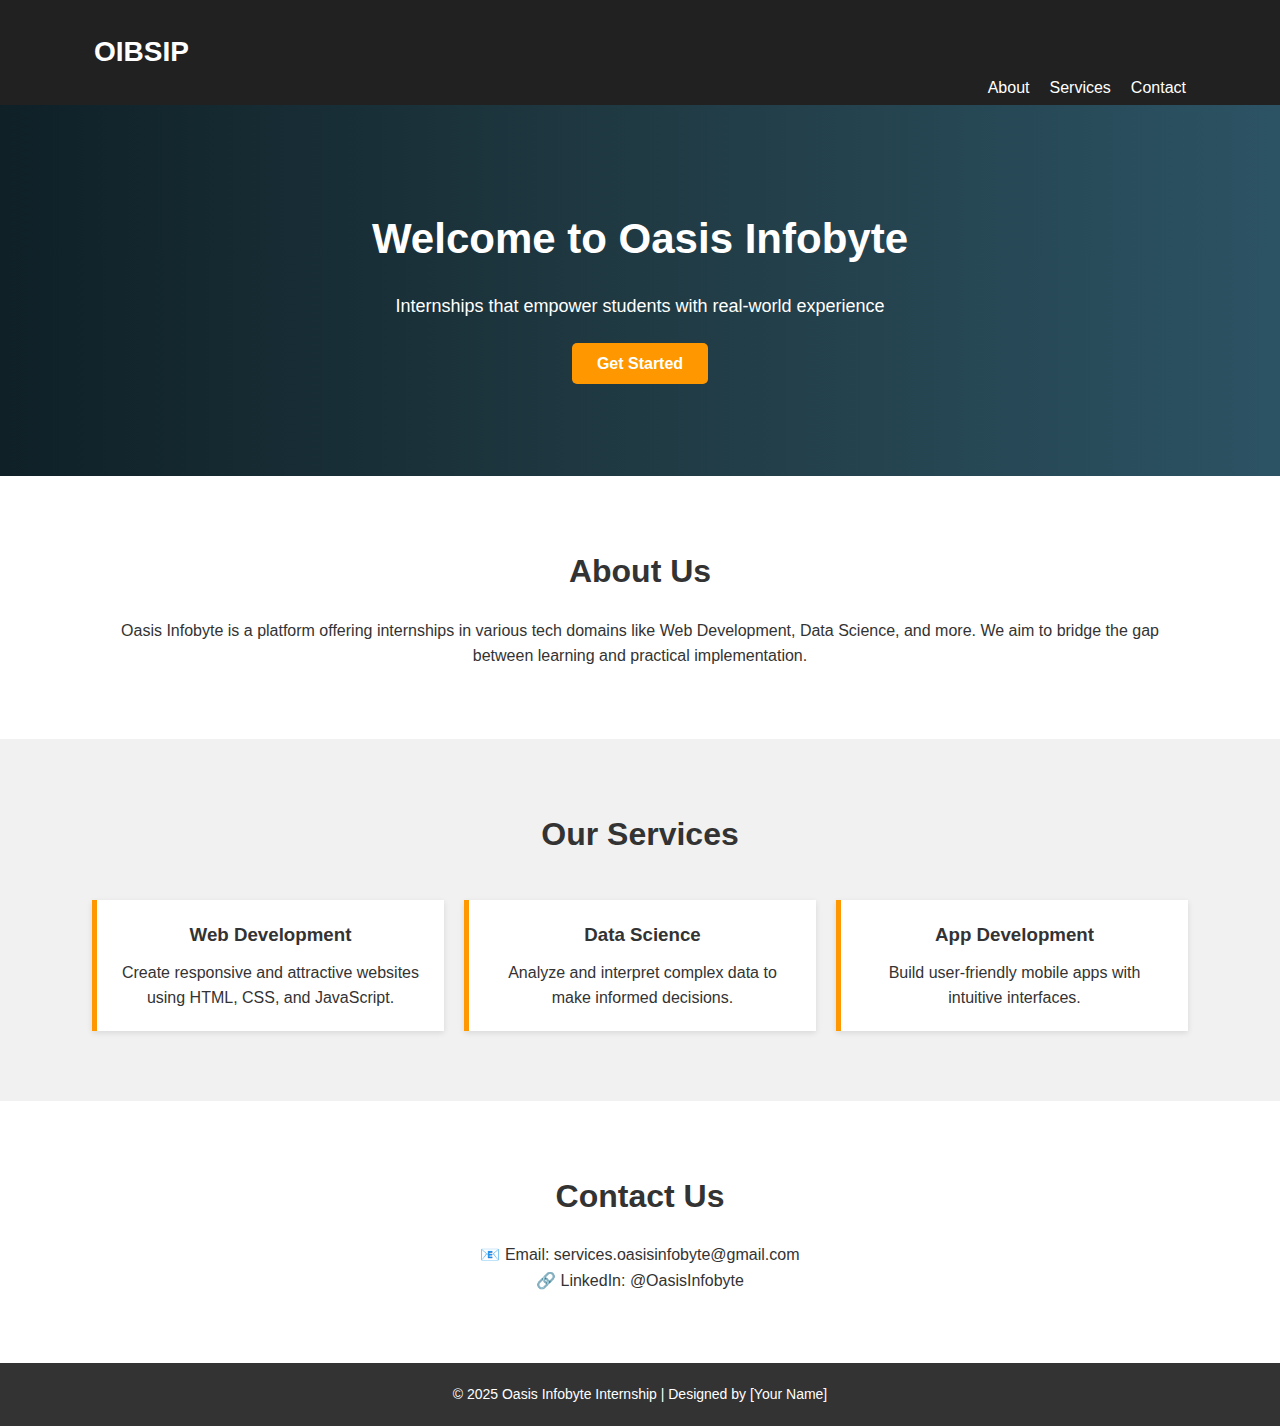
<file: index.html>
<!DOCTYPE html>
<html lang="en">
<head>
  <meta charset="UTF-8" />
  <meta name="viewport" content="width=device-width, initial-scale=1.0"/>
  <title>OIBSIP - Landing Page</title>
  <link rel="stylesheet" href="style.css" />
</head>
<body>

  <!-- Header Section -->
  <header>
    <div class="container">
      <h1 class="logo">OIBSIP</h1>
      <nav>
        <ul>
          <li><a href="#about">About</a></li>
          <li><a href="#services">Services</a></li>
          <li><a href="#contact">Contact</a></li>
        </ul>
      </nav>
    </div>
  </header>

  <!-- Hero Section -->
  <section class="hero">
    <div class="hero-text">
      <h2>Welcome to Oasis Infobyte</h2>
      <p>Internships that empower students with real-world experience</p>
      <a href="#services" class="btn">Get Started</a>
    </div>
  </section>

  <!-- About Section -->
  <section id="about" class="about">
    <div class="container">
      <h2>About Us</h2>
      <p>Oasis Infobyte is a platform offering internships in various tech domains like Web Development, Data Science, and more. We aim to bridge the gap between learning and practical implementation.</p>
    </div>
  </section>

  <!-- Services Section -->
  <section id="services" class="services">
    <div class="container">
      <h2>Our Services</h2>
      <div class="service-cards">
        <div class="card">
          <h3>Web Development</h3>
          <p>Create responsive and attractive websites using HTML, CSS, and JavaScript.</p>
        </div>
        <div class="card">
          <h3>Data Science</h3>
          <p>Analyze and interpret complex data to make informed decisions.</p>
        </div>
        <div class="card">
          <h3>App Development</h3>
          <p>Build user-friendly mobile apps with intuitive interfaces.</p>
        </div>
      </div>
    </div>
  </section>

  <!-- Contact Section -->
  <section id="contact" class="contact">
    <div class="container">
      <h2>Contact Us</h2>
      <p>📧 Email: services.oasisinfobyte@gmail.com</p>
      <p>🔗 LinkedIn: @OasisInfobyte</p>
    </div>
  </section>

  <!-- Footer -->
  <footer>
    <p>&copy; 2025 Oasis Infobyte Internship | Designed by [Your Name]</p>
  </footer>

</body>
</html>
</file>
<file: style.css>
/* General Reset */
* {
  margin: 0;
  padding: 0;
  box-sizing: border-box;
}

html {
  scroll-behavior: smooth;
}

body, html {
  font-family: 'Segoe UI', sans-serif;
  background-color: #f7f7f7;
  color: #333;
  line-height: 1.6;
}

.container {
  width: 90%;
  max-width: 1200px;
  margin: auto;
  padding: 10px;
}

/* Header */
header {
  background-color: #212121;
  color: #fff;
  padding: 20px 0;
  position: sticky;
  top: 0;
  z-index: 1000;
}

.logo {
  font-size: 28px;
  font-weight: bold;
  margin-left: 20px;
}

nav {
  float: right;
  margin-right: 20px;
}

nav ul {
  list-style: none;
  display: flex;
  gap: 20px;
}

nav ul li a {
  text-decoration: none;
  color: #fff;
  font-weight: 500;
  transition: color 0.3s ease;
}

nav ul li a:hover {
  color: #ff9800;
}

/* Hero Section */
.hero {
  background: linear-gradient(to right, #0f2027, #203a43, #2c5364);
  color: #ffffff;
  padding: 100px 20px;
  text-align: center;
}

.hero h2 {
  font-size: 42px;
  margin-bottom: 20px;
}

.hero p {
  font-size: 18px;
  margin-bottom: 30px;
}

.btn {
  background-color: #ff9800;
  color: white;
  padding: 12px 25px;
  border: none;
  border-radius: 5px;
  text-decoration: none;
  font-weight: bold;
  transition: all 0.3s ease;
}

.btn:hover {
  background-color: #e68900;
  transform: scale(1.05);
}

/* About Section */
.about {
  padding: 60px 20px;
  background-color: #ffffff;
  text-align: center;
}

.about h2 {
  font-size: 32px;
  margin-bottom: 20px;
}

/* Services Section */
.services {
  padding: 60px 20px;
  background-color: #f1f1f1;
  text-align: center;
}

.services h2 {
  font-size: 32px;
  margin-bottom: 40px;
}

.service-cards {
  display: flex;
  justify-content: space-between;
  flex-wrap: wrap;
  gap: 20px;
}

.card {
  background-color: white;
  padding: 20px;
  border-left: 5px solid #ff9800;
  flex: 1;
  min-width: 250px;
  box-shadow: 0 2px 6px rgba(0,0,0,0.1);
  transition: transform 0.3s ease;
}

.card:hover {
  transform: translateY(-5px);
}

.card h3 {
  margin-bottom: 10px;
  color: #333;
}

/* Contact Section */
.contact {
  padding: 60px 20px;
  background-color: #ffffff;
  text-align: center;
}

.contact h2 {
  font-size: 32px;
  margin-bottom: 20px;
}

/* Footer */
footer {
  background-color: #333;
  color: white;
  text-align: center;
  padding: 20px 10px;
  font-size: 14px;
}

/* Responsive */
@media (max-width: 768px) {
  nav {
    float: none;
    text-align: center;
    margin-top: 10px;
  }

  nav ul {
    flex-direction: column;
    align-items: center;
  }

  .service-cards {
    flex-direction: column;
  }

  .hero h2 {
    font-size: 36px;
  }
}
</file>
